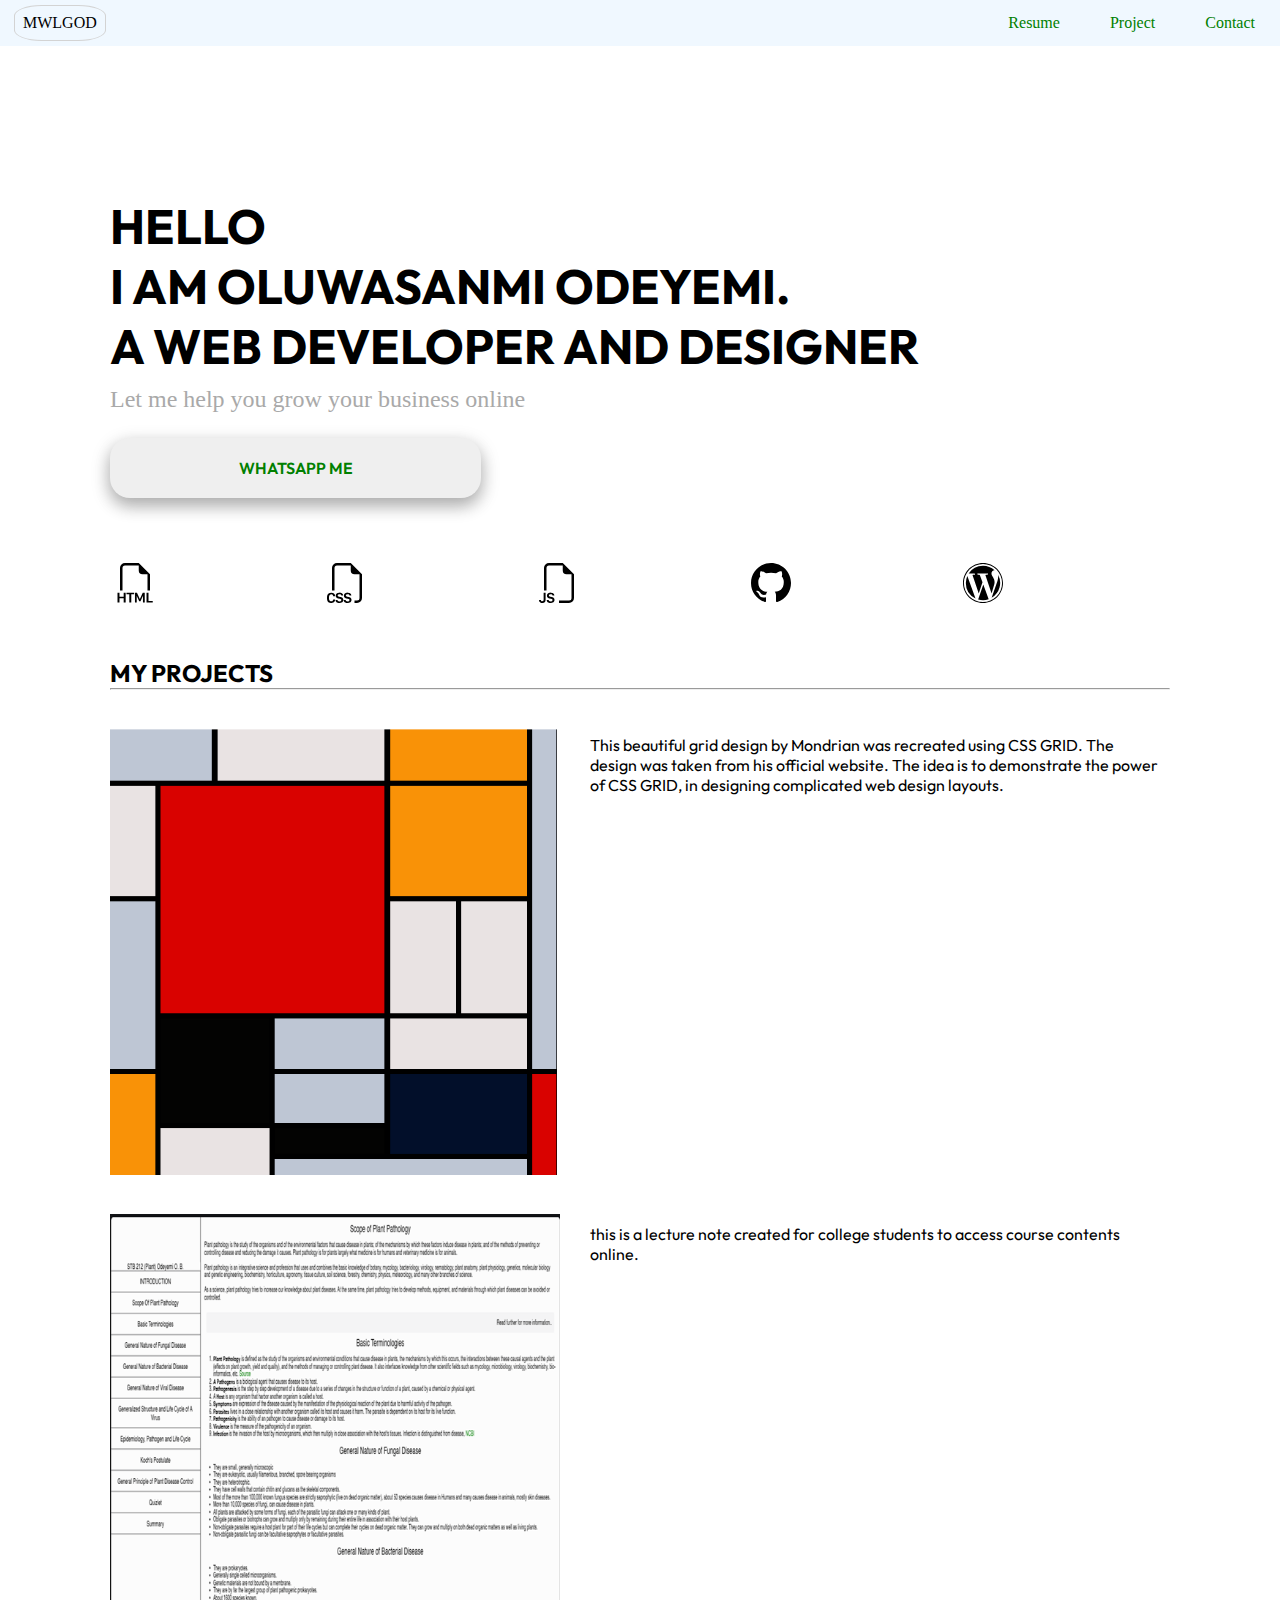
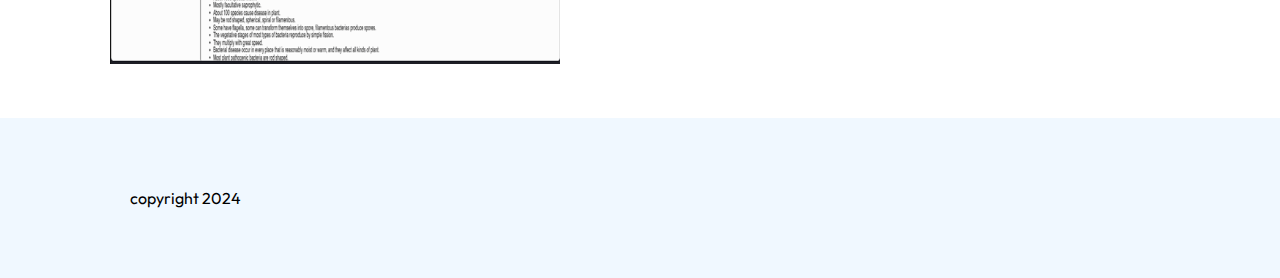
<file: index.html>
<!DOCTYPE html>
<html lang="en">
<head>
    <meta charset="UTF-8">
    <meta name="viewport" content="width=device-width, initial-scale=1.0">
    <title>Sanmi's Portfolio</title>
    <link rel="preconnect" href="https://fonts.googleapis.com">
    <link rel="preconnect" href="https://fonts.gstatic.com" crossorigin>
    <link href="https://fonts.googleapis.com/css2?family=Caveat&family=Outfit:wght@100..900&family=Poppins:ital,wght@0,100;0,200;0,300;0,400;0,500;0,600;0,700;0,800;0,900;1,100;1,200;1,300;1,400;1,500;1,600;1,700;1,800;1,900&family=Raleway:ital,wght@0,100..900;1,100..900&display=swap" 
    rel="stylesheet">
    <link rel="stylesheet" href="./css/style.css" >
</head>
<body>
    <div class="nav_container">
        <a href="#"> MWLGOD</a>
        <nav class="navlist">
            <a href="./resume.html"> Resume </a>
            <a href="#a_project1"> Project </a>
            <a href="#"> Contact </a>
        </nav>
    </div>
    
    <section id="heroA">
        <div class="container">
            <div class="hero"> 
                <h1 class="outfit-font"> HELLO <br>I AM OLUWASANMI ODEYEMI. 
                <br> A WEB DEVELOPER AND DESIGNER</h1>
                <P class="subheading"> Let me help you grow your business online</P>
                <a href="https://wa.me/2348036180588" target="_blank"><button class="outfit-btn"> WHATSAPP ME </button></a>
                
            </div>
        </div>
        <div class="container">
            <div class="hero_logo">
                <img src="./asset/images/filetype-html.svg" alt="html logo" />
                <img src="./asset/images/filetype-css.svg" alt="css logo" />
                <img src="./asset/images/filetype-js.svg" alt="javascript logo" />
                <img src="./asset/images/github.svg" alt="github logo" />
                <img src="./asset/images/wordpress.svg" alt="wordpress logo" />
            </div>
        </div>
    </section>

    <!-- ABOUT ME SECTION-->
    <section>
        <div class="container">
            <div>
                
            </div>

        </div>

    </section>


    <!-- PROJECT SECTION-->
    <section id="a_project1">
        <div class="container outfit">
            <div>
                <h2> MY PROJECTS</h2>
                <hr />
                <div class="project_layout">
                    <a href="https://smart-sanmi.github.io/mondrian/" target="_blank"> <img src="./asset/images/mondrian design_recreated with Grid.PNG" alt="project image 1"/> </a>
                    <p> This beautiful grid design by Mondrian was recreated using CSS GRID. 
                        The design was taken from his official website. The idea is to demonstrate the power of 
                    CSS GRID, in designing complicated web design layouts. </p>
                </div>
                <div class="project_layout">
                    <a href="https://smart-sanmi.github.io/Pathology_note/" target="_blank"> <img src="./asset/images/lecture note.PNG" alt="project image 1"/> </a>
                    <p> this is a lecture note created for college students to access course contents online. </p>
                </div>
            </div>

        </div>

    </section>


    <!-- CONTACT ME SECTION-->
    <section>
        <div class="container">
            <div>
                
            </div>

        </div>

    </section>

    <footer>
        <div class="container outfit">
          <div> copyright 2024</div>
        </div>


    </footer>


    <!--  responsive ness

    <script>
        alert('Welcome to my web page!');
    </script>                               -->
</body>
</html>
</file>
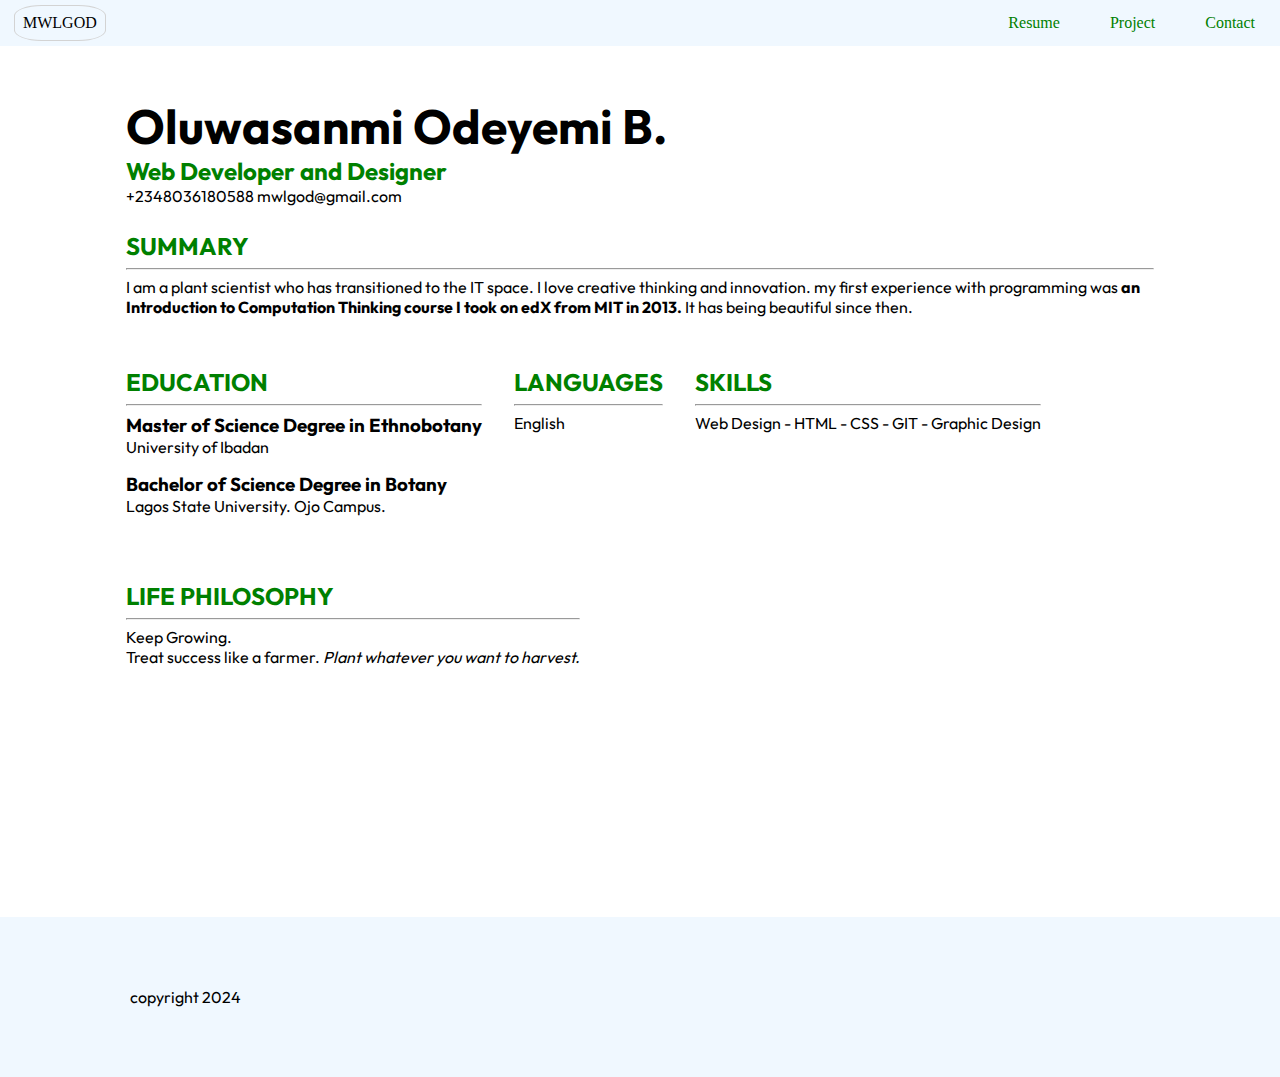
<file: resume.html>
<!DOCTYPE html>
<html lang="en">
<head>
    <meta charset="UTF-8">
    <meta name="viewport" content="width=device-width, initial-scale=1.0">
    <title>Sanmi's Portfolio</title>
    <link rel="preconnect" href="https://fonts.googleapis.com">
    <link rel="preconnect" href="https://fonts.gstatic.com" crossorigin>
    <link href="https://fonts.googleapis.com/css2?family=Caveat&family=Outfit:wght@100..900&family=Poppins:ital,wght@0,100;0,200;0,300;0,400;0,500;0,600;0,700;0,800;0,900;1,100;1,200;1,300;1,400;1,500;1,600;1,700;1,800;1,900&family=Raleway:ital,wght@0,100..900;1,100..900&display=swap" 
    rel="stylesheet">
    <link rel="stylesheet" href="./css/style.css" >
    <link rel="stylesheet" href="./css/resume.css" >
</head>
<body>
    <div class="nav_container">
        <a href="./index.html"> MWLGOD</a>
        <nav class="navlist">
            <a href="#"> Resume </a>
            <a href="./index.html#a_project1"> Project </a>
            <a href="#"> Contact </a>
        </nav>
    </div>

    <section>
        <div class="container">
            <div class="rebox a_name">
                <h1> Oluwasanmi Odeyemi B.</h1>
                <h2> Web Developer and Designer</h2>
                <p> +2348036180588 <span>mwlgod@gmail.com</span></p>
            </div>

            <div class=" rebox a_summary">
                <h2> SUMMARY</h2> <hr >
                <p>I am a plant scientist who has transitioned to the IT space.
                    I love creative thinking and innovation. my first experience
                    with programming was  <b>an Introduction to Computation Thinking course
                    I took on edX from MIT in 2013. </b> It has being beautiful 
                    since then.
                </p>
            </div>

            <div class="a_flex">

                <div class=" rebox a_education">
                    <h2>EDUCATION</h2> <hr />
                    <h3> Master of Science Degree in Ethnobotany</h3>
                    <p class="school">University of Ibadan</p>
                    <h3> Bachelor of Science Degree in Botany </h3>
                    <p class="school">Lagos State University. Ojo Campus.</p>
                </div>

                <div class="rebox a_language">
                    <h2>LANGUAGES</h2> <hr />
                    <p> English</p>
                </div>

                <div class="rebox a_skills">
                    <h2>SKILLS</h2> <hr />
                    <p> Web Design - HTML - CSS - GIT - Graphic Design</p>
                </div>

                <div class="rebox a_quote">
                    <h2> LIFE PHILOSOPHY</h2> <hr />
                    <p> Keep Growing.</p>
                    <p> Treat success like a farmer. <em>Plant whatever you want to harvest.</em></p>
                </div>
            </div>
        </div>



    </section>
    <footer>
        <div class="container outfit">
          <div> copyright 2024</div>
        </div>


    </footer>


</body>
</html>
</file>
<file: css/style.css>
/** <uniquifier>: Use a unique and descriptive class name
<weight>: Use a value from 100 to 900 */

.outfit-font {
  font-family: "Outfit", sans-serif;
  font-optical-sizing: auto;
  font-weight: 700;
  font-style: normal;
}

.outfit {
    font-family: "Outfit", sans-serif;
    font-optical-sizing: auto;
    font-style: normal;
  }

.outfit-btn {
    font-family: "Outfit", sans-serif;
    font-optical-sizing: auto;
    font-weight: 600;
    font-style: normal;
  }

* { margin: 0px;

}

/*  Navbar  */
.nav_container {
    display: flex ;
    flex-direction: row;
    justify-content: space-between;  
    background-color: aliceblue;
    
}

.nav_container > a {
    font-family: cursive;
    margin: 5px 14px ;
    text-decoration: none;
    color: black;
    border: 1px lightgray solid;
    border-radius: 30%;
    padding: 8px;
           
}

nav {
    display: flex ;
    flex-direction: row;
    justify-content: end;
  
}


.navlist  a:link, .navlist  a:visited {
    font-size: 1rem;
    color: green;
    padding: 14px 25px;
    text-align: center;
    text-decoration: none;
    display: inline-block;
  }
  
  .navlist a:hover, .navlist a:active {
    background-color: lightgray; 
    color: black;
  }                         

hr {
    color: lightslategray;
}
/* Hero section */
h1 {
    font-size: 3rem;
}
.container {
    padding: 0 10px;
    margin: 50px 100px;
}
.hero {
    
    display: flex;
    flex-direction: column;
    justify-content: center;
    margin-top: 150px;
}
#heroA {
   /* height: calc(100vh - 51px);  */
}
.subheading {
    font-size: 1.5rem;
    margin: 10px 0;
    color: darkgray;
}
.hero  a { 
    width: 35%;
    text-decoration: none;
    padding: 0px;
    
    color: black;
}
.hero_logo {
    display: grid;
    grid-template-columns: 1fr 1fr 1fr 1fr 1fr;
    padding-top: 10px ;
    margin-top: 10px;
    }

.hero_logo > img {
    height: 40px;
    padding: 5px;
    
}

button {
    width: 100%;
    color: green;
    border-radius: 20px;
    margin-top: 15px;
    padding: 20px;
    font-size: 100%;
    border: 0;
    transition-duration: 0.4s;
    box-shadow: 0 8px 16px 0 rgba(0,0,0,0.2), 0 6px 20px 0 rgba(0,0,0,0.19);
    
}
button:hover {
    box-shadow: 0 12px 16px 0 rgba(0,0,0,0.24), 0 17px 50px 0 rgba(0,0,0,0.19);
  }

  /** Project section */
.project_layout {
    display: flex;
    flex-direction: row;
    justify-content: start;
    margin: 35px 0px;
    
}

.project_layout p {
    padding: 10px;
    margin-left: 20px;
}
.project_layout img {
    height: 50vh;
}

footer {
    padding: 20px;
    background-color: aliceblue;
}



/** Responsiveness   **/

@media (max-width: 650px) { 
    h1 {
        font-size:2rem;
    }
    .subheading { 
        font-size: 1rem;
    }
    .container {
        margin: 10px ;
        padding: 5px;
    }
    .hero_logo > img {
        height: 30px;
        padding: 5px;
    }
    button {
        font-size: 0.8rem;
        width: 100%;
    }
    .hero a {
       text-decoration: none;
       padding: 0px;
       width: 50%;
       color: black;
    }
}
</file>
<file: css/resume.css>
.rebox {
    margin: 25px 1rem;
    font-family: "Outfit", sans-serif;
    font-optical-sizing: auto;
    font-style: normal;

}
hr {
    margin: 7px 0px;
}
h2 {
    color: green;
}

.school {
    margin-bottom: 15px;
    
}
.a_flex {
    display: flex;
    flex-direction: row;
    flex-wrap: wrap;
    align-content: space-evenly;
    
}

footer {
    margin-top:  calc(100vh - 675px);
}
</file>
